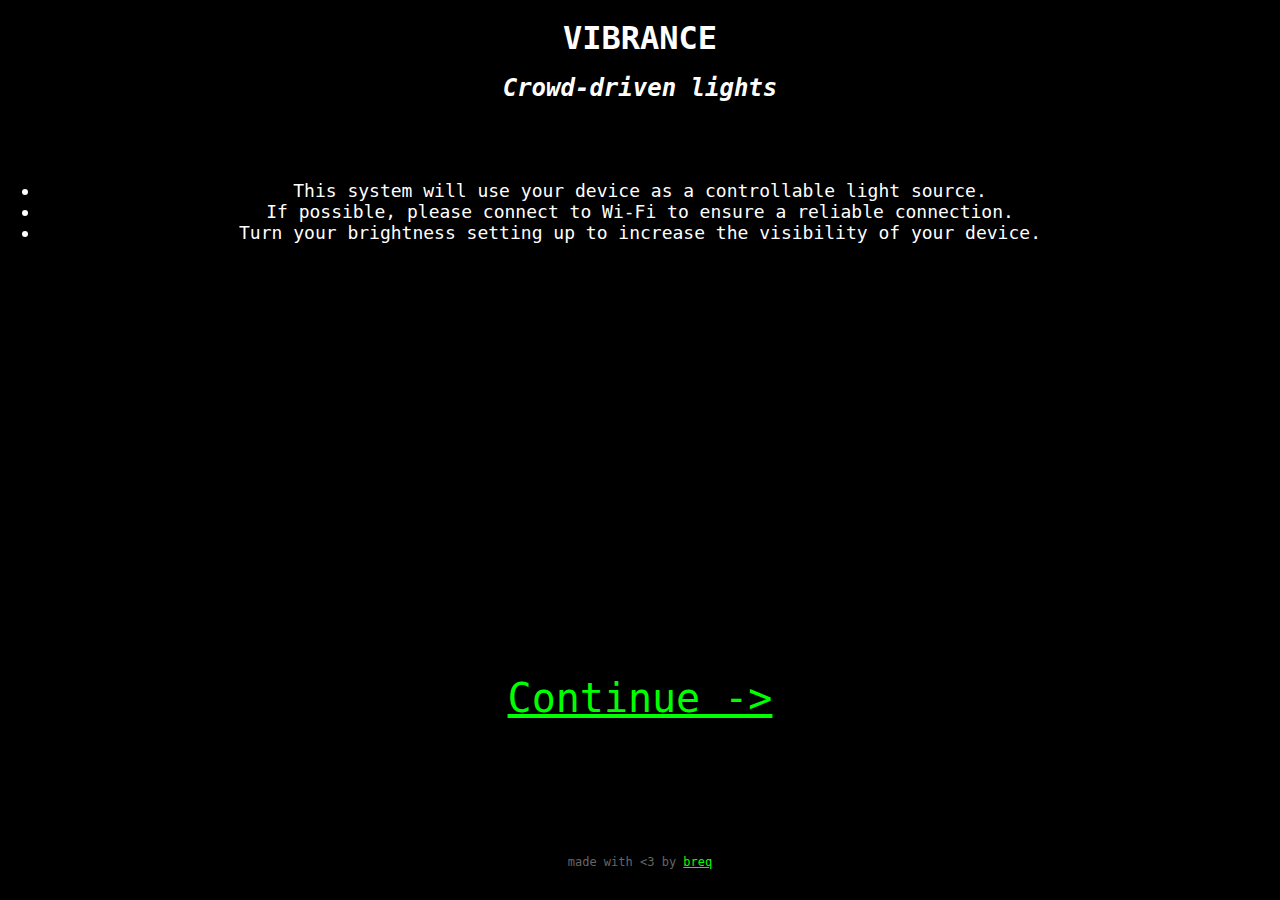
<file: html/index.html>
<!DOCTYPE html>
<html>

<head>
    <title>VIBRANCE | Homepage</title>
    <meta name="viewport" content="width=device-width, initial-scale=1.0, maximum-scale=1.0, user-scalable=no" />

    <style>
        html,
        body {
            width: 100%;
            height: 100%;
            margin: 0px;
            font-family: "Lucida Console", Monaco, monospace;
            background-color: #000;
            color: #FFF;
        }

        .topbar, h1, h2 {
            width: 100%;
            text-align: center;
            height: 20%;
            margin: 0px;
        }

        .instructions, ul {
            height: 55%;
            text-align: center;
            margin-top: 0px;
            margin-bottom: 0px;
            padding-left: 20px;
            padding-right: 20px;
        }

        .continue {
            width: 100%;
            height: 20%;
            text-align: center;
            vertical-align: bottom;
            margin: 0px;
            font-size: 40px;
        }

        li {
            font-size: 18px;
        }

        a {
            color: #0F0;
        }

        .credit {
            width: 100%;
            height: 5%;
            text-align: center;
            margin: 0px;
            font-size: 12px;
            vertical-align: bottom;
            color: #666;
        }

    </style>
</head>

<body>

    <div class="topbar">
        <br>
        <h1>
            VIBRANCE
        </h1>
        <br>
        <h2>
            <i>Crowd-driven lights</i>
        </h2>
    </div>

    <div class="instructions">
        <ul>
            <li>This system will use your device as a controllable light source.</li>
            <li>If possible, please connect to Wi-Fi to ensure a reliable connection.</li>
            <li>Turn your brightness setting up to increase the visibility of your device.</li>
        </ul>
    </div>

    <div class="continue">
        <a href="selector.html">Continue -></a>
    </div>

    <div class="credit">
        <span class="small">made with &lt;3 by <a href="https://itsw.es/" target="_blank" rel="noopener noreferrer">breq</a></span>
    </div>
</body>

</html>
</file>
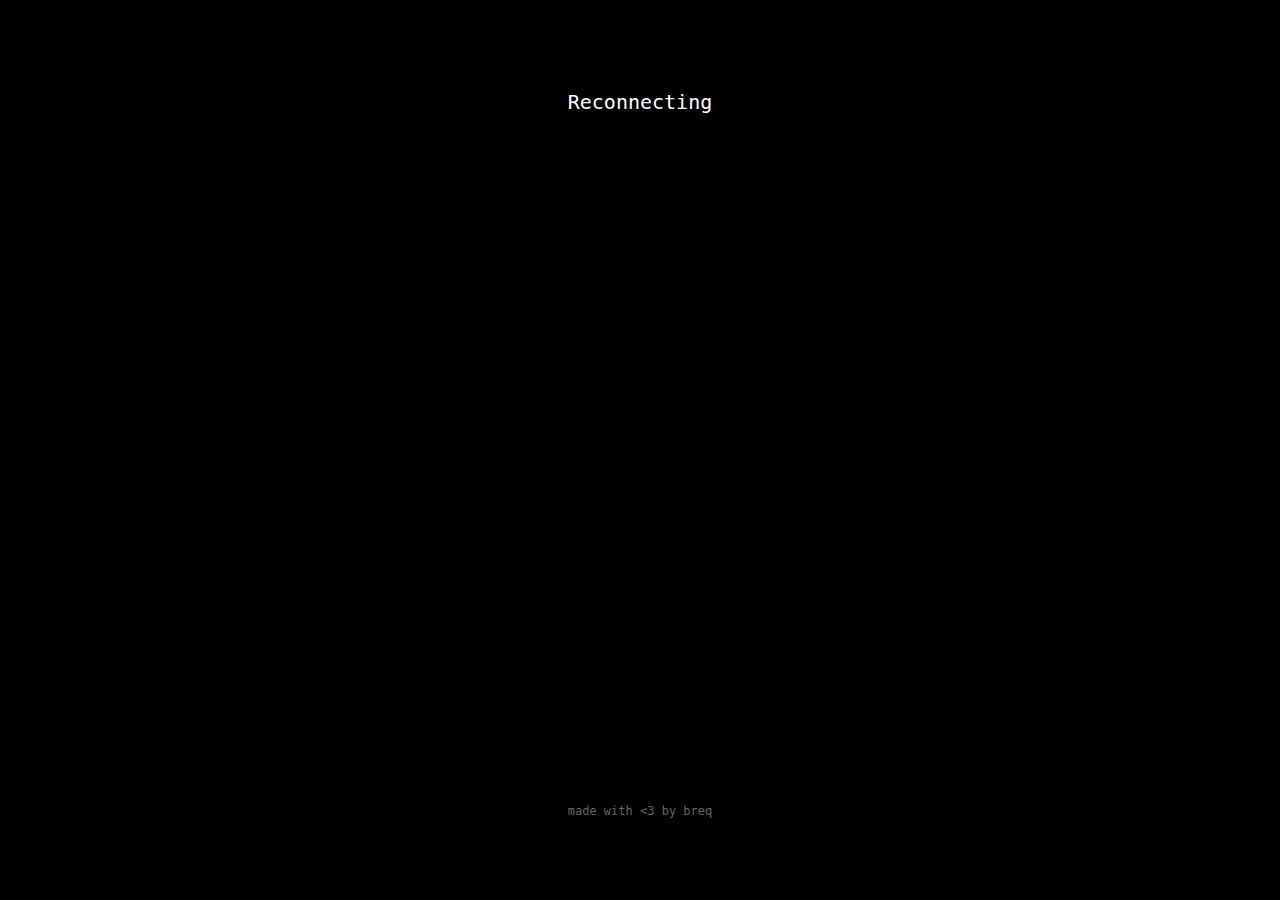
<file: html/app.html>
<!DOCTYPE html>
<html>

<head>
    <title>VIBRANCE</title>
    <meta name="viewport" content="width=device-width, initial-scale=1.0, maximum-scale=1.0, user-scalable=no" />
    <style>
        html,
        body {
            width: 100%;
            height: 100%;
            margin: 0px;
            background-color: #000;
        }

        .statusContainer {
            width: 100%;
            text-align: center;
            position: absolute;
            top: 70px;
        }

        .status {
            font-family: "Lucida Console", Monaco, monospace;
            color: #FFF;
            font-size: 20px;
        }

        .creditsContainer {
            width: 100%;
            text-align: center;
            position: absolute;
            bottom: 70px;
        }

        .credits {
            font-family: "Lucida Console", Monaco, monospace;
            color: #666;
            font-size: 12px;
        }
    </style>
    <script src="app.js"></script>
</head>

<body id="screen">
    <div class="statusContainer">
        <p class="status" id="status">
            Connecting
        </p>
    </div>

    <div class="creditsContainer">
        <p class="credits">
            made with &lt;3 by breq
        </p>
    </div>
</body>
</html>
</file>
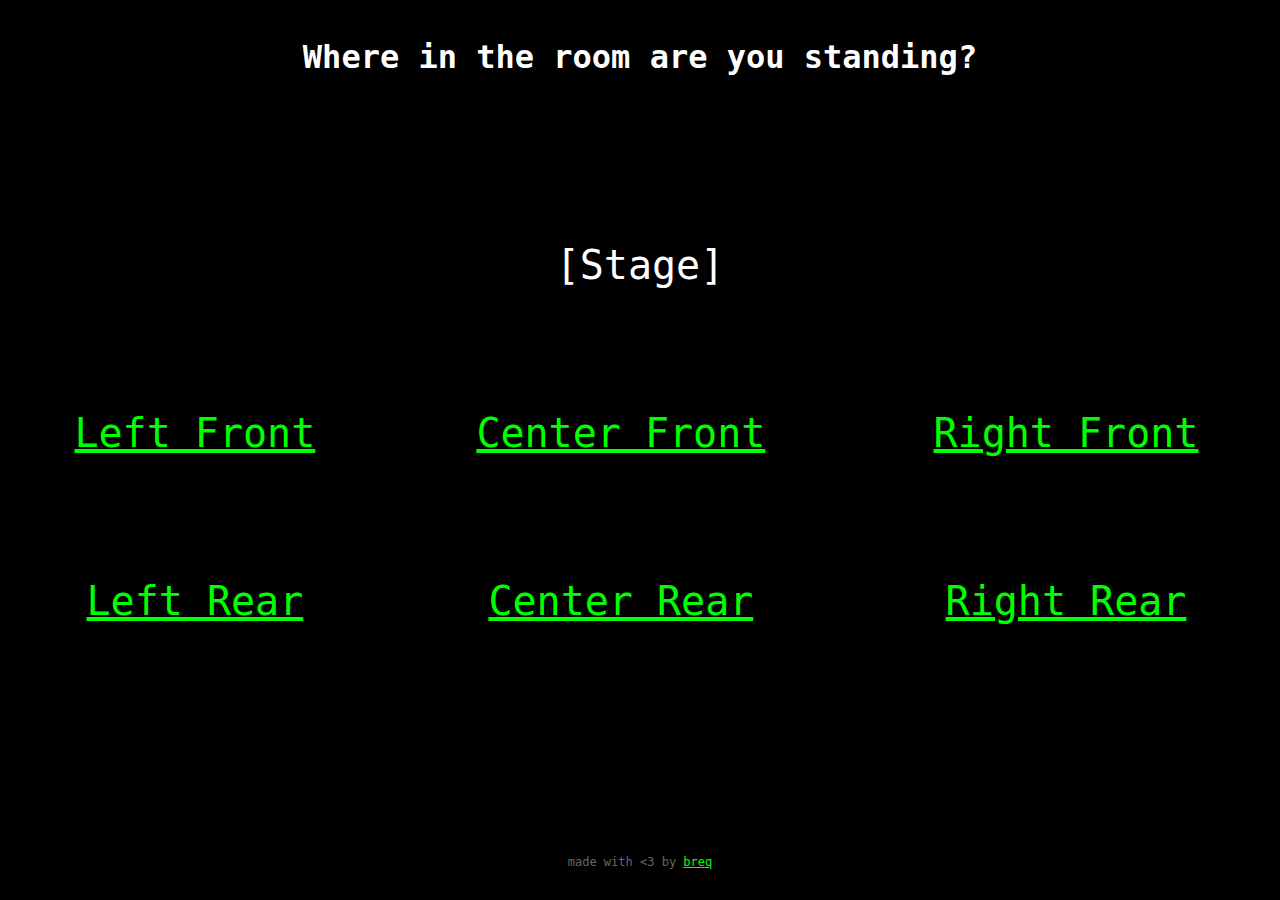
<file: html/selector.html>
<!DOCTYPE html>
<html>

<head>
    <title>VIBRANCE | Select Your Position</title>
    <meta name="viewport" content="width=device-width, initial-scale=1.0, maximum-scale=1.0, user-scalable=no" />

    <style>
        html,
        body {
            width: 100%;
            height: 100%;
            margin: 0px;
            padding: 0px;
            font-family: "Lucida Console", Monaco, monospace;
            background-color: #000;
            color: #FFF;
        }

        .topbar, h1 {
            width: 100%;
            text-align: center;
            height: 20%;
            margin: 0px;
            padding: 0px;
        }

        .selector, table {
            width: 100%;
            height: 75%;
            text-align: center;
            margin: 0px;
            padding: 0px;
        }

        .credit {
            width: 100%;
            height: 5%;
            text-align: center;
            margin: 0px;
            font-size: 12px;
            vertical-align: bottom;
            color: #666;
        }

        td {
            font-size: 40px;
            vertical-align: middle;
        }

        a {
            color: #0F0;
        }

        .disabled {
            color: #666;
        }
    </style>
</head>

<body>
    <div class="topbar">
        <br><br>
        <h1>
            Where in the room are you standing?
        </h1>
    </div>
    <div class="selector">
        <table>
            <tr>
                <td colspan="3">
                    [Stage]
                </td>
            </tr>
            <tr>
                <td><a href="app.html?host=cloud.itsw.es&zone=0">Left Front</a></td>
                <td><a href="app.html?host=cloud.itsw.es&zone=1">Center Front</a></td>
                <td><a href="app.html?host=cloud.itsw.es&zone=2">Right Front</a></td>
            </tr>
            <tr>
                <td><a href="app.html?host=cloud.itsw.es&zone=3">Left Rear</a></td>
                <td><a href="app.html?host=cloud.itsw.es&zone=4">Center Rear</a></td>
                <td><a href="app.html?host=cloud.itsw.es&zone=5">Right Rear</a></td>
            </tr>
        </table>
    </div>
    <div class="credit">
        <span class="small">made with &lt;3 by <a href="https://itsw.es/" target="_blank" rel="noopener noreferrer">breq</a></span>
    </div>
</body>

</html>
</file>
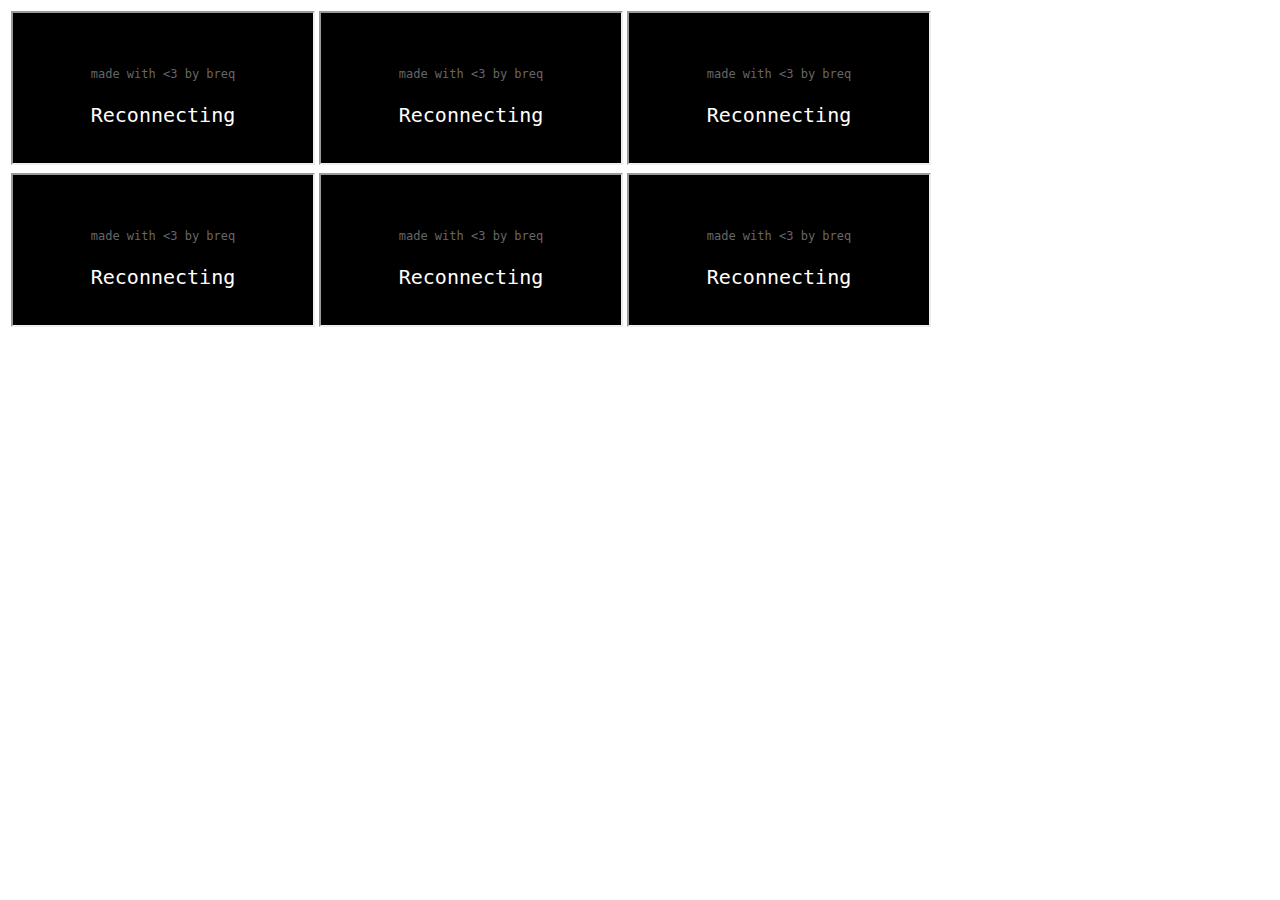
<file: html/viewall.html>
<!DOCTYPE html>
<html>
<head>
    <title>VIBRANCE | Multi-Zone Monitor</title>
</head>
<body>


    <table>
        <tr>
            <td><iframe src="app.html?host=cloud.itsw.es&zone=0">
            </iframe></td>
            <td><iframe src="app.html?host=cloud.itsw.es&zone=1">
            </iframe></td>
            <td><iframe src="app.html?host=cloud.itsw.es&zone=2">
            </iframe></td>
        </tr>
        <tr>
            <td><iframe src="app.html?host=cloud.itsw.es&zone=3">
            </iframe></td>
            <td><iframe src="app.html?host=cloud.itsw.es&zone=4">
            </iframe></td>
            <td><iframe src="app.html?host=cloud.itsw.es&zone=5">
            </iframe></td>
        </tr>
    </table>

</body>
</html>
</file>
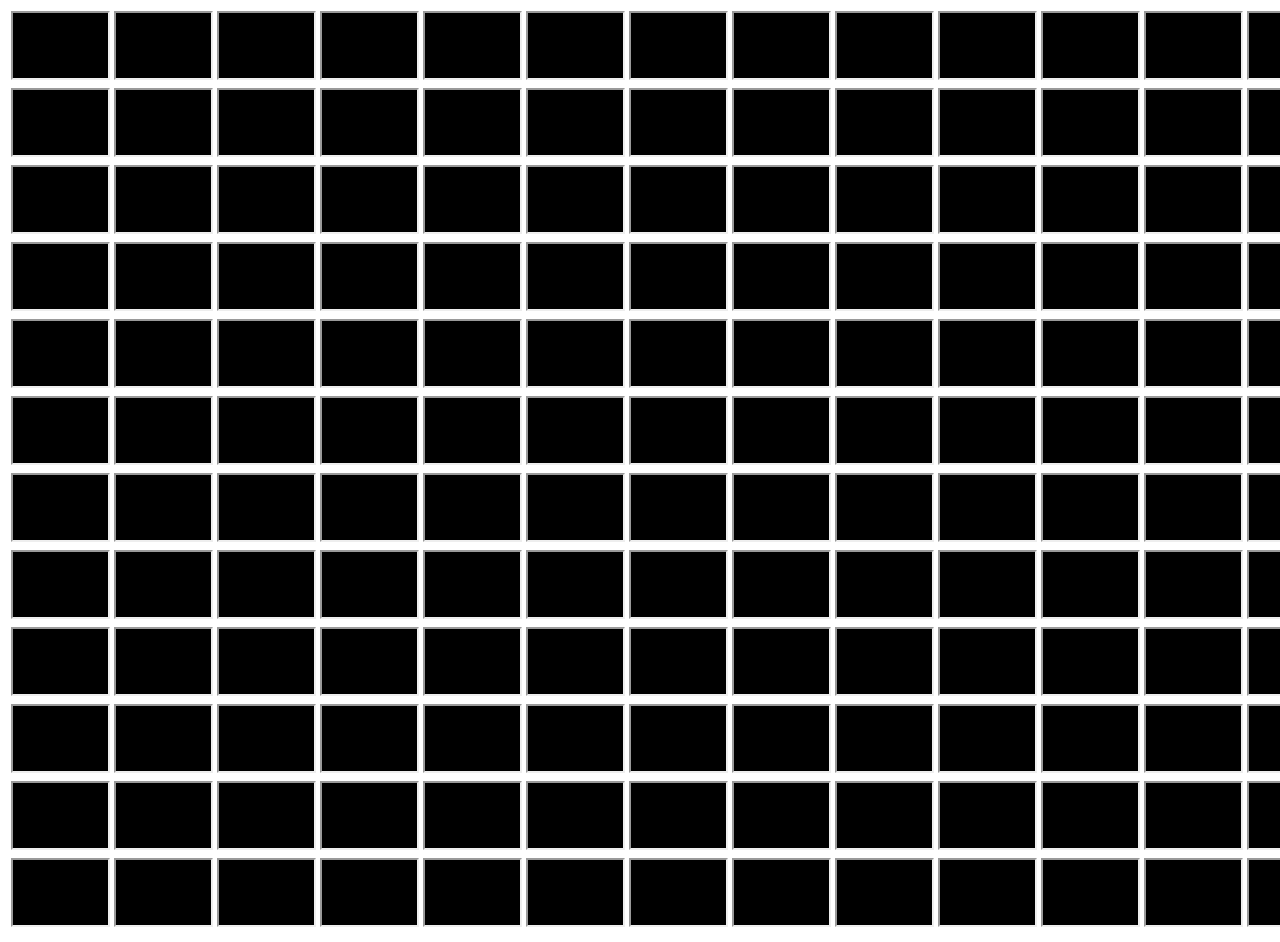
<file: html/viewmany.html>
<!DOCTYPE html>
<html>
<head>
    <title>VIBRANCE | Multi-Zone Stress Test</title>

    <style>
    iframe {
        width: 95px;
        height: 65px;
    }
    </style>
</head>
<body>


    <table>
        <tr>
            <td><iframe src="app.html?host=cloud.itsw.es&port=9001">
            </iframe></td>
            <td><iframe src="app.html?host=cloud.itsw.es&port=9001">
            </iframe></td>
            <td><iframe src="app.html?host=cloud.itsw.es&port=9001">
            </iframe></td>
            <td><iframe src="app.html?host=cloud.itsw.es&port=9001">
            </iframe></td>
            <td><iframe src="app.html?host=cloud.itsw.es&port=9001">
            </iframe></td>
            <td><iframe src="app.html?host=cloud.itsw.es&port=9001">
            </iframe></td>
            <td><iframe src="app.html?host=cloud.itsw.es&port=9002">
            </iframe></td>
            <td><iframe src="app.html?host=cloud.itsw.es&port=9002">
            </iframe></td>
            <td><iframe src="app.html?host=cloud.itsw.es&port=9002">
            </iframe></td>
            <td><iframe src="app.html?host=cloud.itsw.es&port=9002">
            </iframe></td>
            <td><iframe src="app.html?host=cloud.itsw.es&port=9002">
            </iframe></td>
            <td><iframe src="app.html?host=cloud.itsw.es&port=9002">
            </iframe></td>
            <td><iframe src="app.html?host=cloud.itsw.es&port=9003">
            </iframe></td>
            <td><iframe src="app.html?host=cloud.itsw.es&port=9003">
            </iframe></td>
            <td><iframe src="app.html?host=cloud.itsw.es&port=9003">
            </iframe></td>
            <td><iframe src="app.html?host=cloud.itsw.es&port=9003">
            </iframe></td>
            <td><iframe src="app.html?host=cloud.itsw.es&port=9003">
            </iframe></td>
            <td><iframe src="app.html?host=cloud.itsw.es&port=9003">
            </iframe></td>
        </tr>
        <tr>
            <td><iframe src="app.html?host=cloud.itsw.es&port=9001">
            </iframe></td>
            <td><iframe src="app.html?host=cloud.itsw.es&port=9001">
            </iframe></td>
            <td><iframe src="app.html?host=cloud.itsw.es&port=9001">
            </iframe></td>
            <td><iframe src="app.html?host=cloud.itsw.es&port=9001">
            </iframe></td>
            <td><iframe src="app.html?host=cloud.itsw.es&port=9001">
            </iframe></td>
            <td><iframe src="app.html?host=cloud.itsw.es&port=9001">
            </iframe></td>
            <td><iframe src="app.html?host=cloud.itsw.es&port=9002">
            </iframe></td>
            <td><iframe src="app.html?host=cloud.itsw.es&port=9002">
            </iframe></td>
            <td><iframe src="app.html?host=cloud.itsw.es&port=9002">
            </iframe></td>
            <td><iframe src="app.html?host=cloud.itsw.es&port=9002">
            </iframe></td>
            <td><iframe src="app.html?host=cloud.itsw.es&port=9002">
            </iframe></td>
            <td><iframe src="app.html?host=cloud.itsw.es&port=9002">
            </iframe></td>
            <td><iframe src="app.html?host=cloud.itsw.es&port=9003">
            </iframe></td>
            <td><iframe src="app.html?host=cloud.itsw.es&port=9003">
            </iframe></td>
            <td><iframe src="app.html?host=cloud.itsw.es&port=9003">
            </iframe></td>
            <td><iframe src="app.html?host=cloud.itsw.es&port=9003">
            </iframe></td>
            <td><iframe src="app.html?host=cloud.itsw.es&port=9003">
            </iframe></td>
            <td><iframe src="app.html?host=cloud.itsw.es&port=9003">
            </iframe></td>
        </tr>
        <tr>
            <td><iframe src="app.html?host=cloud.itsw.es&port=9001">
            </iframe></td>
            <td><iframe src="app.html?host=cloud.itsw.es&port=9001">
            </iframe></td>
            <td><iframe src="app.html?host=cloud.itsw.es&port=9001">
            </iframe></td>
            <td><iframe src="app.html?host=cloud.itsw.es&port=9001">
            </iframe></td>
            <td><iframe src="app.html?host=cloud.itsw.es&port=9001">
            </iframe></td>
            <td><iframe src="app.html?host=cloud.itsw.es&port=9001">
            </iframe></td>
            <td><iframe src="app.html?host=cloud.itsw.es&port=9002">
            </iframe></td>
            <td><iframe src="app.html?host=cloud.itsw.es&port=9002">
            </iframe></td>
            <td><iframe src="app.html?host=cloud.itsw.es&port=9002">
            </iframe></td>
            <td><iframe src="app.html?host=cloud.itsw.es&port=9002">
            </iframe></td>
            <td><iframe src="app.html?host=cloud.itsw.es&port=9002">
            </iframe></td>
            <td><iframe src="app.html?host=cloud.itsw.es&port=9002">
            </iframe></td>
            <td><iframe src="app.html?host=cloud.itsw.es&port=9003">
            </iframe></td>
            <td><iframe src="app.html?host=cloud.itsw.es&port=9003">
            </iframe></td>
            <td><iframe src="app.html?host=cloud.itsw.es&port=9003">
            </iframe></td>
            <td><iframe src="app.html?host=cloud.itsw.es&port=9003">
            </iframe></td>
            <td><iframe src="app.html?host=cloud.itsw.es&port=9003">
            </iframe></td>
            <td><iframe src="app.html?host=cloud.itsw.es&port=9003">
            </iframe></td>
        </tr>
        <tr>
            <td><iframe src="app.html?host=cloud.itsw.es&port=9001">
            </iframe></td>
            <td><iframe src="app.html?host=cloud.itsw.es&port=9001">
            </iframe></td>
            <td><iframe src="app.html?host=cloud.itsw.es&port=9001">
            </iframe></td>
            <td><iframe src="app.html?host=cloud.itsw.es&port=9001">
            </iframe></td>
            <td><iframe src="app.html?host=cloud.itsw.es&port=9001">
            </iframe></td>
            <td><iframe src="app.html?host=cloud.itsw.es&port=9001">
            </iframe></td>
            <td><iframe src="app.html?host=cloud.itsw.es&port=9002">
            </iframe></td>
            <td><iframe src="app.html?host=cloud.itsw.es&port=9002">
            </iframe></td>
            <td><iframe src="app.html?host=cloud.itsw.es&port=9002">
            </iframe></td>
            <td><iframe src="app.html?host=cloud.itsw.es&port=9002">
            </iframe></td>
            <td><iframe src="app.html?host=cloud.itsw.es&port=9002">
            </iframe></td>
            <td><iframe src="app.html?host=cloud.itsw.es&port=9002">
            </iframe></td>
            <td><iframe src="app.html?host=cloud.itsw.es&port=9003">
            </iframe></td>
            <td><iframe src="app.html?host=cloud.itsw.es&port=9003">
            </iframe></td>
            <td><iframe src="app.html?host=cloud.itsw.es&port=9003">
            </iframe></td>
            <td><iframe src="app.html?host=cloud.itsw.es&port=9003">
            </iframe></td>
            <td><iframe src="app.html?host=cloud.itsw.es&port=9003">
            </iframe></td>
            <td><iframe src="app.html?host=cloud.itsw.es&port=9003">
            </iframe></td>
        </tr>
        <tr>
            <td><iframe src="app.html?host=cloud.itsw.es&port=9001">
            </iframe></td>
            <td><iframe src="app.html?host=cloud.itsw.es&port=9001">
            </iframe></td>
            <td><iframe src="app.html?host=cloud.itsw.es&port=9001">
            </iframe></td>
            <td><iframe src="app.html?host=cloud.itsw.es&port=9001">
            </iframe></td>
            <td><iframe src="app.html?host=cloud.itsw.es&port=9001">
            </iframe></td>
            <td><iframe src="app.html?host=cloud.itsw.es&port=9001">
            </iframe></td>
            <td><iframe src="app.html?host=cloud.itsw.es&port=9002">
            </iframe></td>
            <td><iframe src="app.html?host=cloud.itsw.es&port=9002">
            </iframe></td>
            <td><iframe src="app.html?host=cloud.itsw.es&port=9002">
            </iframe></td>
            <td><iframe src="app.html?host=cloud.itsw.es&port=9002">
            </iframe></td>
            <td><iframe src="app.html?host=cloud.itsw.es&port=9002">
            </iframe></td>
            <td><iframe src="app.html?host=cloud.itsw.es&port=9002">
            </iframe></td>
            <td><iframe src="app.html?host=cloud.itsw.es&port=9003">
            </iframe></td>
            <td><iframe src="app.html?host=cloud.itsw.es&port=9003">
            </iframe></td>
            <td><iframe src="app.html?host=cloud.itsw.es&port=9003">
            </iframe></td>
            <td><iframe src="app.html?host=cloud.itsw.es&port=9003">
            </iframe></td>
            <td><iframe src="app.html?host=cloud.itsw.es&port=9003">
            </iframe></td>
            <td><iframe src="app.html?host=cloud.itsw.es&port=9003">
            </iframe></td>
        </tr>
        <tr>
            <td><iframe src="app.html?host=cloud.itsw.es&port=9001">
            </iframe></td>
            <td><iframe src="app.html?host=cloud.itsw.es&port=9001">
            </iframe></td>
            <td><iframe src="app.html?host=cloud.itsw.es&port=9001">
            </iframe></td>
            <td><iframe src="app.html?host=cloud.itsw.es&port=9001">
            </iframe></td>
            <td><iframe src="app.html?host=cloud.itsw.es&port=9001">
            </iframe></td>
            <td><iframe src="app.html?host=cloud.itsw.es&port=9001">
            </iframe></td>
            <td><iframe src="app.html?host=cloud.itsw.es&port=9002">
            </iframe></td>
            <td><iframe src="app.html?host=cloud.itsw.es&port=9002">
            </iframe></td>
            <td><iframe src="app.html?host=cloud.itsw.es&port=9002">
            </iframe></td>
            <td><iframe src="app.html?host=cloud.itsw.es&port=9002">
            </iframe></td>
            <td><iframe src="app.html?host=cloud.itsw.es&port=9002">
            </iframe></td>
            <td><iframe src="app.html?host=cloud.itsw.es&port=9002">
            </iframe></td>
            <td><iframe src="app.html?host=cloud.itsw.es&port=9003">
            </iframe></td>
            <td><iframe src="app.html?host=cloud.itsw.es&port=9003">
            </iframe></td>
            <td><iframe src="app.html?host=cloud.itsw.es&port=9003">
            </iframe></td>
            <td><iframe src="app.html?host=cloud.itsw.es&port=9003">
            </iframe></td>
            <td><iframe src="app.html?host=cloud.itsw.es&port=9003">
            </iframe></td>
            <td><iframe src="app.html?host=cloud.itsw.es&port=9003">
            </iframe></td>
        </tr>
        <tr>
            <td><iframe src="app.html?host=cloud.itsw.es&port=9004">
            </iframe></td>
            <td><iframe src="app.html?host=cloud.itsw.es&port=9004">
            </iframe></td>
            <td><iframe src="app.html?host=cloud.itsw.es&port=9004">
            </iframe></td>
            <td><iframe src="app.html?host=cloud.itsw.es&port=9004">
            </iframe></td>
            <td><iframe src="app.html?host=cloud.itsw.es&port=9004">
            </iframe></td>
            <td><iframe src="app.html?host=cloud.itsw.es&port=9004">
            </iframe></td>
            <td><iframe src="app.html?host=cloud.itsw.es&port=9005">
            </iframe></td>
            <td><iframe src="app.html?host=cloud.itsw.es&port=9005">
            </iframe></td>
            <td><iframe src="app.html?host=cloud.itsw.es&port=9005">
            </iframe></td>
            <td><iframe src="app.html?host=cloud.itsw.es&port=9005">
            </iframe></td>
            <td><iframe src="app.html?host=cloud.itsw.es&port=9005">
            </iframe></td>
            <td><iframe src="app.html?host=cloud.itsw.es&port=9005">
            </iframe></td>
            <td><iframe src="app.html?host=cloud.itsw.es&port=9006">
            </iframe></td>
            <td><iframe src="app.html?host=cloud.itsw.es&port=9006">
            </iframe></td>
            <td><iframe src="app.html?host=cloud.itsw.es&port=9006">
            </iframe></td>
            <td><iframe src="app.html?host=cloud.itsw.es&port=9006">
            </iframe></td>
            <td><iframe src="app.html?host=cloud.itsw.es&port=9006">
            </iframe></td>
            <td><iframe src="app.html?host=cloud.itsw.es&port=9006">
            </iframe></td>
        </tr>
        <tr>
            <td><iframe src="app.html?host=cloud.itsw.es&port=9004">
            </iframe></td>
            <td><iframe src="app.html?host=cloud.itsw.es&port=9004">
            </iframe></td>
            <td><iframe src="app.html?host=cloud.itsw.es&port=9004">
            </iframe></td>
            <td><iframe src="app.html?host=cloud.itsw.es&port=9004">
            </iframe></td>
            <td><iframe src="app.html?host=cloud.itsw.es&port=9004">
            </iframe></td>
            <td><iframe src="app.html?host=cloud.itsw.es&port=9004">
            </iframe></td>
            <td><iframe src="app.html?host=cloud.itsw.es&port=9005">
            </iframe></td>
            <td><iframe src="app.html?host=cloud.itsw.es&port=9005">
            </iframe></td>
            <td><iframe src="app.html?host=cloud.itsw.es&port=9005">
            </iframe></td>
            <td><iframe src="app.html?host=cloud.itsw.es&port=9005">
            </iframe></td>
            <td><iframe src="app.html?host=cloud.itsw.es&port=9005">
            </iframe></td>
            <td><iframe src="app.html?host=cloud.itsw.es&port=9005">
            </iframe></td>
            <td><iframe src="app.html?host=cloud.itsw.es&port=9006">
            </iframe></td>
            <td><iframe src="app.html?host=cloud.itsw.es&port=9006">
            </iframe></td>
            <td><iframe src="app.html?host=cloud.itsw.es&port=9006">
            </iframe></td>
            <td><iframe src="app.html?host=cloud.itsw.es&port=9006">
            </iframe></td>
            <td><iframe src="app.html?host=cloud.itsw.es&port=9006">
            </iframe></td>
            <td><iframe src="app.html?host=cloud.itsw.es&port=9006">
            </iframe></td>
        </tr>
        <tr>
            <td><iframe src="app.html?host=cloud.itsw.es&port=9004">
            </iframe></td>
            <td><iframe src="app.html?host=cloud.itsw.es&port=9004">
            </iframe></td>
            <td><iframe src="app.html?host=cloud.itsw.es&port=9004">
            </iframe></td>
            <td><iframe src="app.html?host=cloud.itsw.es&port=9004">
            </iframe></td>
            <td><iframe src="app.html?host=cloud.itsw.es&port=9004">
            </iframe></td>
            <td><iframe src="app.html?host=cloud.itsw.es&port=9004">
            </iframe></td>
            <td><iframe src="app.html?host=cloud.itsw.es&port=9005">
            </iframe></td>
            <td><iframe src="app.html?host=cloud.itsw.es&port=9005">
            </iframe></td>
            <td><iframe src="app.html?host=cloud.itsw.es&port=9005">
            </iframe></td>
            <td><iframe src="app.html?host=cloud.itsw.es&port=9005">
            </iframe></td>
            <td><iframe src="app.html?host=cloud.itsw.es&port=9005">
            </iframe></td>
            <td><iframe src="app.html?host=cloud.itsw.es&port=9005">
            </iframe></td>
            <td><iframe src="app.html?host=cloud.itsw.es&port=9006">
            </iframe></td>
            <td><iframe src="app.html?host=cloud.itsw.es&port=9006">
            </iframe></td>
            <td><iframe src="app.html?host=cloud.itsw.es&port=9006">
            </iframe></td>
            <td><iframe src="app.html?host=cloud.itsw.es&port=9006">
            </iframe></td>
            <td><iframe src="app.html?host=cloud.itsw.es&port=9006">
            </iframe></td>
            <td><iframe src="app.html?host=cloud.itsw.es&port=9006">
            </iframe></td>
        </tr>
        <tr>
            <td><iframe src="app.html?host=cloud.itsw.es&port=9004">
            </iframe></td>
            <td><iframe src="app.html?host=cloud.itsw.es&port=9004">
            </iframe></td>
            <td><iframe src="app.html?host=cloud.itsw.es&port=9004">
            </iframe></td>
            <td><iframe src="app.html?host=cloud.itsw.es&port=9004">
            </iframe></td>
            <td><iframe src="app.html?host=cloud.itsw.es&port=9004">
            </iframe></td>
            <td><iframe src="app.html?host=cloud.itsw.es&port=9004">
            </iframe></td>
            <td><iframe src="app.html?host=cloud.itsw.es&port=9005">
            </iframe></td>
            <td><iframe src="app.html?host=cloud.itsw.es&port=9005">
            </iframe></td>
            <td><iframe src="app.html?host=cloud.itsw.es&port=9005">
            </iframe></td>
            <td><iframe src="app.html?host=cloud.itsw.es&port=9005">
            </iframe></td>
            <td><iframe src="app.html?host=cloud.itsw.es&port=9005">
            </iframe></td>
            <td><iframe src="app.html?host=cloud.itsw.es&port=9005">
            </iframe></td>
            <td><iframe src="app.html?host=cloud.itsw.es&port=9006">
            </iframe></td>
            <td><iframe src="app.html?host=cloud.itsw.es&port=9006">
            </iframe></td>
            <td><iframe src="app.html?host=cloud.itsw.es&port=9006">
            </iframe></td>
            <td><iframe src="app.html?host=cloud.itsw.es&port=9006">
            </iframe></td>
            <td><iframe src="app.html?host=cloud.itsw.es&port=9006">
            </iframe></td>
            <td><iframe src="app.html?host=cloud.itsw.es&port=9006">
            </iframe></td>
        </tr>
        <tr>
            <td><iframe src="app.html?host=cloud.itsw.es&port=9004">
            </iframe></td>
            <td><iframe src="app.html?host=cloud.itsw.es&port=9004">
            </iframe></td>
            <td><iframe src="app.html?host=cloud.itsw.es&port=9004">
            </iframe></td>
            <td><iframe src="app.html?host=cloud.itsw.es&port=9004">
            </iframe></td>
            <td><iframe src="app.html?host=cloud.itsw.es&port=9004">
            </iframe></td>
            <td><iframe src="app.html?host=cloud.itsw.es&port=9004">
            </iframe></td>
            <td><iframe src="app.html?host=cloud.itsw.es&port=9005">
            </iframe></td>
            <td><iframe src="app.html?host=cloud.itsw.es&port=9005">
            </iframe></td>
            <td><iframe src="app.html?host=cloud.itsw.es&port=9005">
            </iframe></td>
            <td><iframe src="app.html?host=cloud.itsw.es&port=9005">
            </iframe></td>
            <td><iframe src="app.html?host=cloud.itsw.es&port=9005">
            </iframe></td>
            <td><iframe src="app.html?host=cloud.itsw.es&port=9005">
            </iframe></td>
            <td><iframe src="app.html?host=cloud.itsw.es&port=9006">
            </iframe></td>
            <td><iframe src="app.html?host=cloud.itsw.es&port=9006">
            </iframe></td>
            <td><iframe src="app.html?host=cloud.itsw.es&port=9006">
            </iframe></td>
            <td><iframe src="app.html?host=cloud.itsw.es&port=9006">
            </iframe></td>
            <td><iframe src="app.html?host=cloud.itsw.es&port=9006">
            </iframe></td>
            <td><iframe src="app.html?host=cloud.itsw.es&port=9006">
            </iframe></td>
        </tr>
        <tr>
            <td><iframe src="app.html?host=cloud.itsw.es&port=9004">
            </iframe></td>
            <td><iframe src="app.html?host=cloud.itsw.es&port=9004">
            </iframe></td>
            <td><iframe src="app.html?host=cloud.itsw.es&port=9004">
            </iframe></td>
            <td><iframe src="app.html?host=cloud.itsw.es&port=9004">
            </iframe></td>
            <td><iframe src="app.html?host=cloud.itsw.es&port=9004">
            </iframe></td>
            <td><iframe src="app.html?host=cloud.itsw.es&port=9004">
            </iframe></td>
            <td><iframe src="app.html?host=cloud.itsw.es&port=9005">
            </iframe></td>
            <td><iframe src="app.html?host=cloud.itsw.es&port=9005">
            </iframe></td>
            <td><iframe src="app.html?host=cloud.itsw.es&port=9005">
            </iframe></td>
            <td><iframe src="app.html?host=cloud.itsw.es&port=9005">
            </iframe></td>
            <td><iframe src="app.html?host=cloud.itsw.es&port=9005">
            </iframe></td>
            <td><iframe src="app.html?host=cloud.itsw.es&port=9005">
            </iframe></td>
            <td><iframe src="app.html?host=cloud.itsw.es&port=9006">
            </iframe></td>
            <td><iframe src="app.html?host=cloud.itsw.es&port=9006">
            </iframe></td>
            <td><iframe src="app.html?host=cloud.itsw.es&port=9006">
            </iframe></td>
            <td><iframe src="app.html?host=cloud.itsw.es&port=9006">
            </iframe></td>
            <td><iframe src="app.html?host=cloud.itsw.es&port=9006">
            </iframe></td>
            <td><iframe src="app.html?host=cloud.itsw.es&port=9006">
            </iframe></td>
        </tr>
    </table>

</body>
</html>
</file>
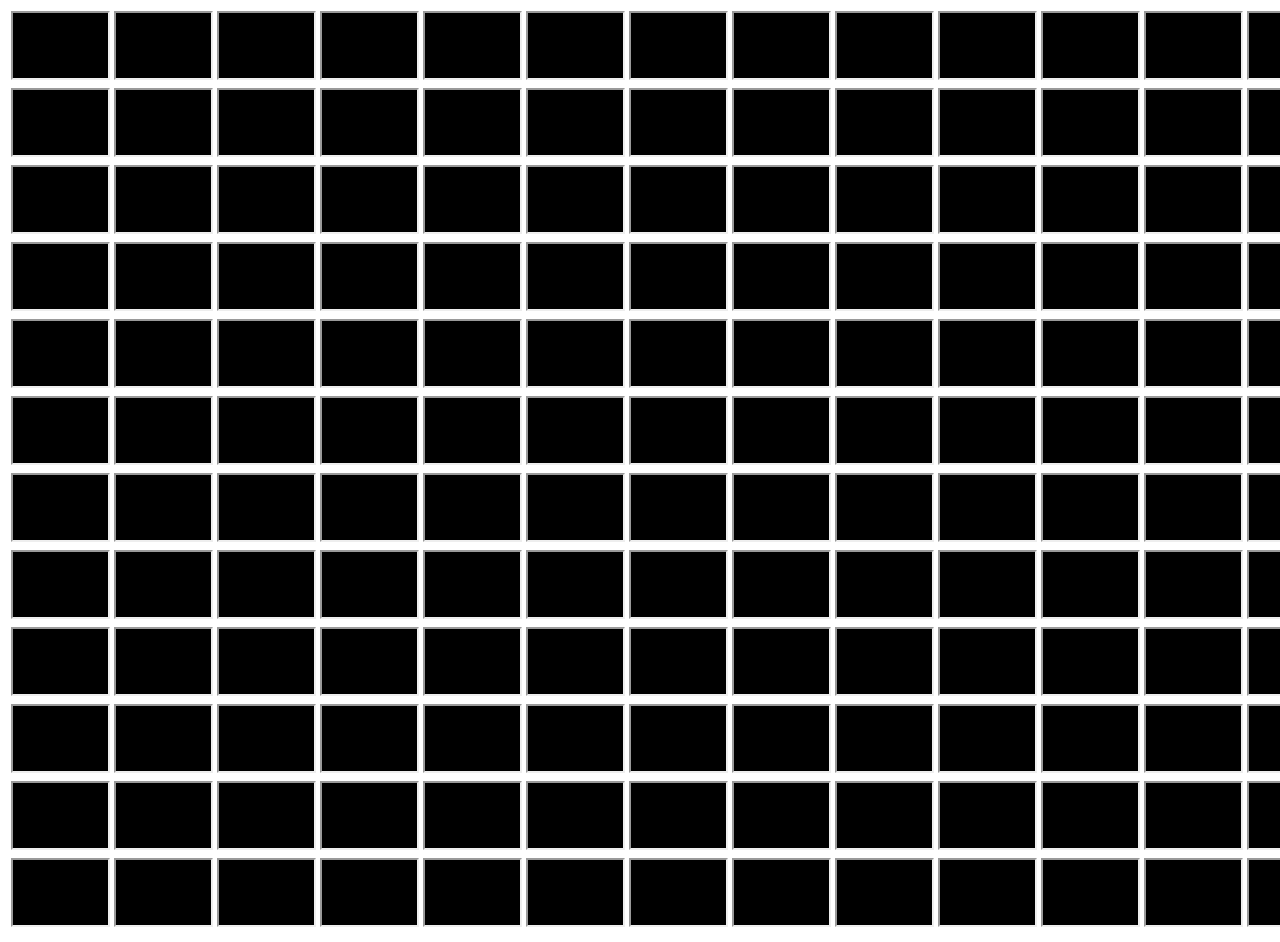
<file: vibrance/client/static/viewmany.html>
<!DOCTYPE html>
<html>
<head>
    <title>VIBRANCE | Multi-Zone Stress Test</title>

    <style>
    iframe {
        width: 95px;
        height: 65px;
    }
    </style>
</head>
<body>


    <table>
        <tr>
            <td><iframe src="app.html?host=cloud.itsw.es&zone=0">
            </iframe></td>
            <td><iframe src="app.html?host=cloud.itsw.es&zone=0">
            </iframe></td>
            <td><iframe src="app.html?host=cloud.itsw.es&zone=0">
            </iframe></td>
            <td><iframe src="app.html?host=cloud.itsw.es&zone=0">
            </iframe></td>
            <td><iframe src="app.html?host=cloud.itsw.es&zone=0">
            </iframe></td>
            <td><iframe src="app.html?host=cloud.itsw.es&zone=0">
            </iframe></td>
            <td><iframe src="app.html?host=cloud.itsw.es&zone=1">
            </iframe></td>
            <td><iframe src="app.html?host=cloud.itsw.es&zone=1">
            </iframe></td>
            <td><iframe src="app.html?host=cloud.itsw.es&zone=1">
            </iframe></td>
            <td><iframe src="app.html?host=cloud.itsw.es&zone=1">
            </iframe></td>
            <td><iframe src="app.html?host=cloud.itsw.es&zone=1">
            </iframe></td>
            <td><iframe src="app.html?host=cloud.itsw.es&zone=1">
            </iframe></td>
            <td><iframe src="app.html?host=cloud.itsw.es&zone=2">
            </iframe></td>
            <td><iframe src="app.html?host=cloud.itsw.es&zone=2">
            </iframe></td>
            <td><iframe src="app.html?host=cloud.itsw.es&zone=2">
            </iframe></td>
            <td><iframe src="app.html?host=cloud.itsw.es&zone=2">
            </iframe></td>
            <td><iframe src="app.html?host=cloud.itsw.es&zone=2">
            </iframe></td>
            <td><iframe src="app.html?host=cloud.itsw.es&zone=2">
            </iframe></td>
        </tr>
        <tr>
            <td><iframe src="app.html?host=cloud.itsw.es&zone=0">
            </iframe></td>
            <td><iframe src="app.html?host=cloud.itsw.es&zone=0">
            </iframe></td>
            <td><iframe src="app.html?host=cloud.itsw.es&zone=0">
            </iframe></td>
            <td><iframe src="app.html?host=cloud.itsw.es&zone=0">
            </iframe></td>
            <td><iframe src="app.html?host=cloud.itsw.es&zone=0">
            </iframe></td>
            <td><iframe src="app.html?host=cloud.itsw.es&zone=0">
            </iframe></td>
            <td><iframe src="app.html?host=cloud.itsw.es&zone=1">
            </iframe></td>
            <td><iframe src="app.html?host=cloud.itsw.es&zone=1">
            </iframe></td>
            <td><iframe src="app.html?host=cloud.itsw.es&zone=1">
            </iframe></td>
            <td><iframe src="app.html?host=cloud.itsw.es&zone=1">
            </iframe></td>
            <td><iframe src="app.html?host=cloud.itsw.es&zone=1">
            </iframe></td>
            <td><iframe src="app.html?host=cloud.itsw.es&zone=1">
            </iframe></td>
            <td><iframe src="app.html?host=cloud.itsw.es&zone=2">
            </iframe></td>
            <td><iframe src="app.html?host=cloud.itsw.es&zone=2">
            </iframe></td>
            <td><iframe src="app.html?host=cloud.itsw.es&zone=2">
            </iframe></td>
            <td><iframe src="app.html?host=cloud.itsw.es&zone=2">
            </iframe></td>
            <td><iframe src="app.html?host=cloud.itsw.es&zone=2">
            </iframe></td>
            <td><iframe src="app.html?host=cloud.itsw.es&zone=2">
            </iframe></td>
        </tr>
        <tr>
            <td><iframe src="app.html?host=cloud.itsw.es&zone=0">
            </iframe></td>
            <td><iframe src="app.html?host=cloud.itsw.es&zone=0">
            </iframe></td>
            <td><iframe src="app.html?host=cloud.itsw.es&zone=0">
            </iframe></td>
            <td><iframe src="app.html?host=cloud.itsw.es&zone=0">
            </iframe></td>
            <td><iframe src="app.html?host=cloud.itsw.es&zone=0">
            </iframe></td>
            <td><iframe src="app.html?host=cloud.itsw.es&zone=0">
            </iframe></td>
            <td><iframe src="app.html?host=cloud.itsw.es&zone=1">
            </iframe></td>
            <td><iframe src="app.html?host=cloud.itsw.es&zone=1">
            </iframe></td>
            <td><iframe src="app.html?host=cloud.itsw.es&zone=1">
            </iframe></td>
            <td><iframe src="app.html?host=cloud.itsw.es&zone=1">
            </iframe></td>
            <td><iframe src="app.html?host=cloud.itsw.es&zone=1">
            </iframe></td>
            <td><iframe src="app.html?host=cloud.itsw.es&zone=1">
            </iframe></td>
            <td><iframe src="app.html?host=cloud.itsw.es&zone=2">
            </iframe></td>
            <td><iframe src="app.html?host=cloud.itsw.es&zone=2">
            </iframe></td>
            <td><iframe src="app.html?host=cloud.itsw.es&zone=2">
            </iframe></td>
            <td><iframe src="app.html?host=cloud.itsw.es&zone=2">
            </iframe></td>
            <td><iframe src="app.html?host=cloud.itsw.es&zone=2">
            </iframe></td>
            <td><iframe src="app.html?host=cloud.itsw.es&zone=2">
            </iframe></td>
        </tr>
        <tr>
            <td><iframe src="app.html?host=cloud.itsw.es&zone=0">
            </iframe></td>
            <td><iframe src="app.html?host=cloud.itsw.es&zone=0">
            </iframe></td>
            <td><iframe src="app.html?host=cloud.itsw.es&zone=0">
            </iframe></td>
            <td><iframe src="app.html?host=cloud.itsw.es&zone=0">
            </iframe></td>
            <td><iframe src="app.html?host=cloud.itsw.es&zone=0">
            </iframe></td>
            <td><iframe src="app.html?host=cloud.itsw.es&zone=0">
            </iframe></td>
            <td><iframe src="app.html?host=cloud.itsw.es&zone=1">
            </iframe></td>
            <td><iframe src="app.html?host=cloud.itsw.es&zone=1">
            </iframe></td>
            <td><iframe src="app.html?host=cloud.itsw.es&zone=1">
            </iframe></td>
            <td><iframe src="app.html?host=cloud.itsw.es&zone=1">
            </iframe></td>
            <td><iframe src="app.html?host=cloud.itsw.es&zone=1">
            </iframe></td>
            <td><iframe src="app.html?host=cloud.itsw.es&zone=1">
            </iframe></td>
            <td><iframe src="app.html?host=cloud.itsw.es&zone=2">
            </iframe></td>
            <td><iframe src="app.html?host=cloud.itsw.es&zone=2">
            </iframe></td>
            <td><iframe src="app.html?host=cloud.itsw.es&zone=2">
            </iframe></td>
            <td><iframe src="app.html?host=cloud.itsw.es&zone=2">
            </iframe></td>
            <td><iframe src="app.html?host=cloud.itsw.es&zone=2">
            </iframe></td>
            <td><iframe src="app.html?host=cloud.itsw.es&zone=2">
            </iframe></td>
        </tr>
        <tr>
            <td><iframe src="app.html?host=cloud.itsw.es&zone=0">
            </iframe></td>
            <td><iframe src="app.html?host=cloud.itsw.es&zone=0">
            </iframe></td>
            <td><iframe src="app.html?host=cloud.itsw.es&zone=0">
            </iframe></td>
            <td><iframe src="app.html?host=cloud.itsw.es&zone=0">
            </iframe></td>
            <td><iframe src="app.html?host=cloud.itsw.es&zone=0">
            </iframe></td>
            <td><iframe src="app.html?host=cloud.itsw.es&zone=0">
            </iframe></td>
            <td><iframe src="app.html?host=cloud.itsw.es&zone=1">
            </iframe></td>
            <td><iframe src="app.html?host=cloud.itsw.es&zone=1">
            </iframe></td>
            <td><iframe src="app.html?host=cloud.itsw.es&zone=1">
            </iframe></td>
            <td><iframe src="app.html?host=cloud.itsw.es&zone=1">
            </iframe></td>
            <td><iframe src="app.html?host=cloud.itsw.es&zone=1">
            </iframe></td>
            <td><iframe src="app.html?host=cloud.itsw.es&zone=1">
            </iframe></td>
            <td><iframe src="app.html?host=cloud.itsw.es&zone=2">
            </iframe></td>
            <td><iframe src="app.html?host=cloud.itsw.es&zone=2">
            </iframe></td>
            <td><iframe src="app.html?host=cloud.itsw.es&zone=2">
            </iframe></td>
            <td><iframe src="app.html?host=cloud.itsw.es&zone=2">
            </iframe></td>
            <td><iframe src="app.html?host=cloud.itsw.es&zone=2">
            </iframe></td>
            <td><iframe src="app.html?host=cloud.itsw.es&zone=2">
            </iframe></td>
        </tr>
        <tr>
            <td><iframe src="app.html?host=cloud.itsw.es&zone=0">
            </iframe></td>
            <td><iframe src="app.html?host=cloud.itsw.es&zone=0">
            </iframe></td>
            <td><iframe src="app.html?host=cloud.itsw.es&zone=0">
            </iframe></td>
            <td><iframe src="app.html?host=cloud.itsw.es&zone=0">
            </iframe></td>
            <td><iframe src="app.html?host=cloud.itsw.es&zone=0">
            </iframe></td>
            <td><iframe src="app.html?host=cloud.itsw.es&zone=0">
            </iframe></td>
            <td><iframe src="app.html?host=cloud.itsw.es&zone=1">
            </iframe></td>
            <td><iframe src="app.html?host=cloud.itsw.es&zone=1">
            </iframe></td>
            <td><iframe src="app.html?host=cloud.itsw.es&zone=1">
            </iframe></td>
            <td><iframe src="app.html?host=cloud.itsw.es&zone=1">
            </iframe></td>
            <td><iframe src="app.html?host=cloud.itsw.es&zone=1">
            </iframe></td>
            <td><iframe src="app.html?host=cloud.itsw.es&zone=1">
            </iframe></td>
            <td><iframe src="app.html?host=cloud.itsw.es&zone=2">
            </iframe></td>
            <td><iframe src="app.html?host=cloud.itsw.es&zone=2">
            </iframe></td>
            <td><iframe src="app.html?host=cloud.itsw.es&zone=2">
            </iframe></td>
            <td><iframe src="app.html?host=cloud.itsw.es&zone=2">
            </iframe></td>
            <td><iframe src="app.html?host=cloud.itsw.es&zone=2">
            </iframe></td>
            <td><iframe src="app.html?host=cloud.itsw.es&zone=2">
            </iframe></td>
        </tr>
        <tr>
            <td><iframe src="app.html?host=cloud.itsw.es&zone=3">
            </iframe></td>
            <td><iframe src="app.html?host=cloud.itsw.es&zone=3">
            </iframe></td>
            <td><iframe src="app.html?host=cloud.itsw.es&zone=3">
            </iframe></td>
            <td><iframe src="app.html?host=cloud.itsw.es&zone=3">
            </iframe></td>
            <td><iframe src="app.html?host=cloud.itsw.es&zone=3">
            </iframe></td>
            <td><iframe src="app.html?host=cloud.itsw.es&zone=3">
            </iframe></td>
            <td><iframe src="app.html?host=cloud.itsw.es&zone=4">
            </iframe></td>
            <td><iframe src="app.html?host=cloud.itsw.es&zone=4">
            </iframe></td>
            <td><iframe src="app.html?host=cloud.itsw.es&zone=4">
            </iframe></td>
            <td><iframe src="app.html?host=cloud.itsw.es&zone=4">
            </iframe></td>
            <td><iframe src="app.html?host=cloud.itsw.es&zone=4">
            </iframe></td>
            <td><iframe src="app.html?host=cloud.itsw.es&zone=4">
            </iframe></td>
            <td><iframe src="app.html?host=cloud.itsw.es&zone=5">
            </iframe></td>
            <td><iframe src="app.html?host=cloud.itsw.es&zone=5">
            </iframe></td>
            <td><iframe src="app.html?host=cloud.itsw.es&zone=5">
            </iframe></td>
            <td><iframe src="app.html?host=cloud.itsw.es&zone=5">
            </iframe></td>
            <td><iframe src="app.html?host=cloud.itsw.es&zone=5">
            </iframe></td>
            <td><iframe src="app.html?host=cloud.itsw.es&zone=5">
            </iframe></td>
        </tr>
        <tr>
            <td><iframe src="app.html?host=cloud.itsw.es&zone=3">
            </iframe></td>
            <td><iframe src="app.html?host=cloud.itsw.es&zone=3">
            </iframe></td>
            <td><iframe src="app.html?host=cloud.itsw.es&zone=3">
            </iframe></td>
            <td><iframe src="app.html?host=cloud.itsw.es&zone=3">
            </iframe></td>
            <td><iframe src="app.html?host=cloud.itsw.es&zone=3">
            </iframe></td>
            <td><iframe src="app.html?host=cloud.itsw.es&zone=3">
            </iframe></td>
            <td><iframe src="app.html?host=cloud.itsw.es&zone=4">
            </iframe></td>
            <td><iframe src="app.html?host=cloud.itsw.es&zone=4">
            </iframe></td>
            <td><iframe src="app.html?host=cloud.itsw.es&zone=4">
            </iframe></td>
            <td><iframe src="app.html?host=cloud.itsw.es&zone=4">
            </iframe></td>
            <td><iframe src="app.html?host=cloud.itsw.es&zone=4">
            </iframe></td>
            <td><iframe src="app.html?host=cloud.itsw.es&zone=4">
            </iframe></td>
            <td><iframe src="app.html?host=cloud.itsw.es&zone=5">
            </iframe></td>
            <td><iframe src="app.html?host=cloud.itsw.es&zone=5">
            </iframe></td>
            <td><iframe src="app.html?host=cloud.itsw.es&zone=5">
            </iframe></td>
            <td><iframe src="app.html?host=cloud.itsw.es&zone=5">
            </iframe></td>
            <td><iframe src="app.html?host=cloud.itsw.es&zone=5">
            </iframe></td>
            <td><iframe src="app.html?host=cloud.itsw.es&zone=5">
            </iframe></td>
        </tr>
        <tr>
            <td><iframe src="app.html?host=cloud.itsw.es&zone=3">
            </iframe></td>
            <td><iframe src="app.html?host=cloud.itsw.es&zone=3">
            </iframe></td>
            <td><iframe src="app.html?host=cloud.itsw.es&zone=3">
            </iframe></td>
            <td><iframe src="app.html?host=cloud.itsw.es&zone=3">
            </iframe></td>
            <td><iframe src="app.html?host=cloud.itsw.es&zone=3">
            </iframe></td>
            <td><iframe src="app.html?host=cloud.itsw.es&zone=3">
            </iframe></td>
            <td><iframe src="app.html?host=cloud.itsw.es&zone=4">
            </iframe></td>
            <td><iframe src="app.html?host=cloud.itsw.es&zone=4">
            </iframe></td>
            <td><iframe src="app.html?host=cloud.itsw.es&zone=4">
            </iframe></td>
            <td><iframe src="app.html?host=cloud.itsw.es&zone=4">
            </iframe></td>
            <td><iframe src="app.html?host=cloud.itsw.es&zone=4">
            </iframe></td>
            <td><iframe src="app.html?host=cloud.itsw.es&zone=4">
            </iframe></td>
            <td><iframe src="app.html?host=cloud.itsw.es&zone=5">
            </iframe></td>
            <td><iframe src="app.html?host=cloud.itsw.es&zone=5">
            </iframe></td>
            <td><iframe src="app.html?host=cloud.itsw.es&zone=5">
            </iframe></td>
            <td><iframe src="app.html?host=cloud.itsw.es&zone=5">
            </iframe></td>
            <td><iframe src="app.html?host=cloud.itsw.es&zone=5">
            </iframe></td>
            <td><iframe src="app.html?host=cloud.itsw.es&zone=5">
            </iframe></td>
        </tr>
        <tr>
            <td><iframe src="app.html?host=cloud.itsw.es&zone=3">
            </iframe></td>
            <td><iframe src="app.html?host=cloud.itsw.es&zone=3">
            </iframe></td>
            <td><iframe src="app.html?host=cloud.itsw.es&zone=3">
            </iframe></td>
            <td><iframe src="app.html?host=cloud.itsw.es&zone=3">
            </iframe></td>
            <td><iframe src="app.html?host=cloud.itsw.es&zone=3">
            </iframe></td>
            <td><iframe src="app.html?host=cloud.itsw.es&zone=3">
            </iframe></td>
            <td><iframe src="app.html?host=cloud.itsw.es&zone=4">
            </iframe></td>
            <td><iframe src="app.html?host=cloud.itsw.es&zone=4">
            </iframe></td>
            <td><iframe src="app.html?host=cloud.itsw.es&zone=4">
            </iframe></td>
            <td><iframe src="app.html?host=cloud.itsw.es&zone=4">
            </iframe></td>
            <td><iframe src="app.html?host=cloud.itsw.es&zone=4">
            </iframe></td>
            <td><iframe src="app.html?host=cloud.itsw.es&zone=4">
            </iframe></td>
            <td><iframe src="app.html?host=cloud.itsw.es&zone=5">
            </iframe></td>
            <td><iframe src="app.html?host=cloud.itsw.es&zone=5">
            </iframe></td>
            <td><iframe src="app.html?host=cloud.itsw.es&zone=5">
            </iframe></td>
            <td><iframe src="app.html?host=cloud.itsw.es&zone=5">
            </iframe></td>
            <td><iframe src="app.html?host=cloud.itsw.es&zone=5">
            </iframe></td>
            <td><iframe src="app.html?host=cloud.itsw.es&zone=5">
            </iframe></td>
        </tr>
        <tr>
            <td><iframe src="app.html?host=cloud.itsw.es&zone=3">
            </iframe></td>
            <td><iframe src="app.html?host=cloud.itsw.es&zone=3">
            </iframe></td>
            <td><iframe src="app.html?host=cloud.itsw.es&zone=3">
            </iframe></td>
            <td><iframe src="app.html?host=cloud.itsw.es&zone=3">
            </iframe></td>
            <td><iframe src="app.html?host=cloud.itsw.es&zone=3">
            </iframe></td>
            <td><iframe src="app.html?host=cloud.itsw.es&zone=3">
            </iframe></td>
            <td><iframe src="app.html?host=cloud.itsw.es&zone=4">
            </iframe></td>
            <td><iframe src="app.html?host=cloud.itsw.es&zone=4">
            </iframe></td>
            <td><iframe src="app.html?host=cloud.itsw.es&zone=4">
            </iframe></td>
            <td><iframe src="app.html?host=cloud.itsw.es&zone=4">
            </iframe></td>
            <td><iframe src="app.html?host=cloud.itsw.es&zone=4">
            </iframe></td>
            <td><iframe src="app.html?host=cloud.itsw.es&zone=4">
            </iframe></td>
            <td><iframe src="app.html?host=cloud.itsw.es&zone=5">
            </iframe></td>
            <td><iframe src="app.html?host=cloud.itsw.es&zone=5">
            </iframe></td>
            <td><iframe src="app.html?host=cloud.itsw.es&zone=5">
            </iframe></td>
            <td><iframe src="app.html?host=cloud.itsw.es&zone=5">
            </iframe></td>
            <td><iframe src="app.html?host=cloud.itsw.es&zone=5">
            </iframe></td>
            <td><iframe src="app.html?host=cloud.itsw.es&zone=5">
            </iframe></td>
        </tr>
        <tr>
            <td><iframe src="app.html?host=cloud.itsw.es&zone=3">
            </iframe></td>
            <td><iframe src="app.html?host=cloud.itsw.es&zone=3">
            </iframe></td>
            <td><iframe src="app.html?host=cloud.itsw.es&zone=3">
            </iframe></td>
            <td><iframe src="app.html?host=cloud.itsw.es&zone=3">
            </iframe></td>
            <td><iframe src="app.html?host=cloud.itsw.es&zone=3">
            </iframe></td>
            <td><iframe src="app.html?host=cloud.itsw.es&zone=3">
            </iframe></td>
            <td><iframe src="app.html?host=cloud.itsw.es&zone=4">
            </iframe></td>
            <td><iframe src="app.html?host=cloud.itsw.es&zone=4">
            </iframe></td>
            <td><iframe src="app.html?host=cloud.itsw.es&zone=4">
            </iframe></td>
            <td><iframe src="app.html?host=cloud.itsw.es&zone=4">
            </iframe></td>
            <td><iframe src="app.html?host=cloud.itsw.es&zone=4">
            </iframe></td>
            <td><iframe src="app.html?host=cloud.itsw.es&zone=4">
            </iframe></td>
            <td><iframe src="app.html?host=cloud.itsw.es&zone=5">
            </iframe></td>
            <td><iframe src="app.html?host=cloud.itsw.es&zone=5">
            </iframe></td>
            <td><iframe src="app.html?host=cloud.itsw.es&zone=5">
            </iframe></td>
            <td><iframe src="app.html?host=cloud.itsw.es&zone=5">
            </iframe></td>
            <td><iframe src="app.html?host=cloud.itsw.es&zone=5">
            </iframe></td>
            <td><iframe src="app.html?host=cloud.itsw.es&zone=5">
            </iframe></td>
        </tr>
    </table>

</body>
</html>
</file>
